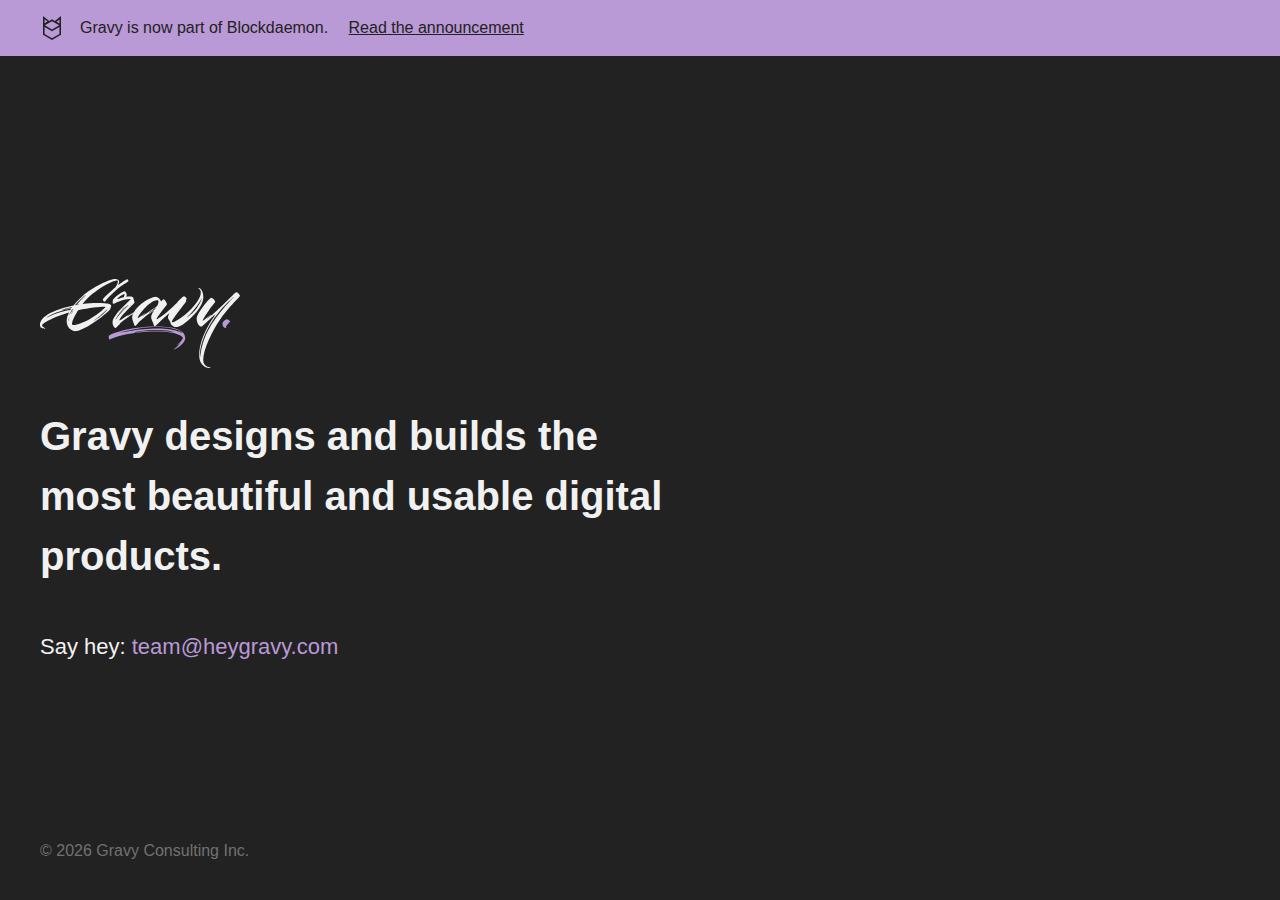
<file: index.html>
<!DOCTYPE html><html class='no-js' lang='en'>
<head>
  <meta charset="utf-8">
  <meta http-equiv="X-UA-Compatible" content="IE=edge,chrome=1">
  <title>Gravy | Design and development with love from Toronto, Canada.</title>
  <meta name="description" content="Gravy designs and builds the most beautiful and usable digital products.">
  <meta name="viewport" content="width=device-width, initial-scale=1.0">
  <link rel="apple-touch-icon" sizes="57x57" href="/apple-icon-57x57.png">
  <link rel="apple-touch-icon" sizes="60x60" href="/apple-icon-60x60.png">
  <link rel="apple-touch-icon" sizes="72x72" href="/apple-icon-72x72.png">
  <link rel="apple-touch-icon" sizes="76x76" href="/apple-icon-76x76.png">
  <link rel="apple-touch-icon" sizes="114x114" href="/apple-icon-114x114.png">
  <link rel="apple-touch-icon" sizes="120x120" href="/apple-icon-120x120.png">
  <link rel="apple-touch-icon" sizes="144x144" href="/apple-icon-144x144.png">
  <link rel="apple-touch-icon" sizes="152x152" href="/apple-icon-152x152.png">
  <link rel="apple-touch-icon" sizes="180x180" href="/apple-icon-180x180.png">
  <link rel="icon" type="image/png" sizes="192x192" href="/android-icon-192x192.png">
  <link rel="icon" type="image/png" sizes="32x32" href="/favicon-32x32.png">
  <link rel="icon" type="image/png" sizes="96x96" href="/favicon-96x96.png">
  <link rel="icon" type="image/png" sizes="16x16" href="/favicon-16x16.png">
  <link rel="manifest" href="/manifest.json">
  <meta name="msapplication-TileColor" content="#ffffff">
  <meta name="msapplication-TileImage" content="/ms-icon-144x144.png">
  <meta name="theme-color" content="#ffffff">
  <link rel="stylesheet" href="./styles/main.css">
</head>
<body>
  <!--[if lt IE 11]>
  <p class='browsehappy'>You are using an <strong>outdated</strong> browser. Please <a href='http://browsehappy.com/'>upgrade your browser</a> to improve your experience.</p>
  <![endif]-->
  <div class="container">
    <div class="banner">
      <img src="/images/bdgray.svg" />
      <div class="inner">
        <span>Gravy is now part of Blockdaemon. </span>
        <a href="https://blockdaemon.com/blog/announcing-blockdaemons-acquisition-of-gravy/">Read&nbsp;the&nbsp;announcement</a>
      </div>
    </div>
    <div class="main">
      <div class="logo-flex">
        <div class="logo"></div>
      </div>
      <h1>Gravy designs and builds the most beautiful and usable digital products.</h1>
      <p>Say hey:  <a href="mailto:team@heygravy.com">team@heygravy.com</a></p>
    </div>
    <footer>©
      <script>document.write(new Date().getFullYear() + " ");</script><span>Gravy Consulting Inc.</span>
    </footer>
  </div>
  <script src="./scripts/main.js"></script>
</body></html>
</file>
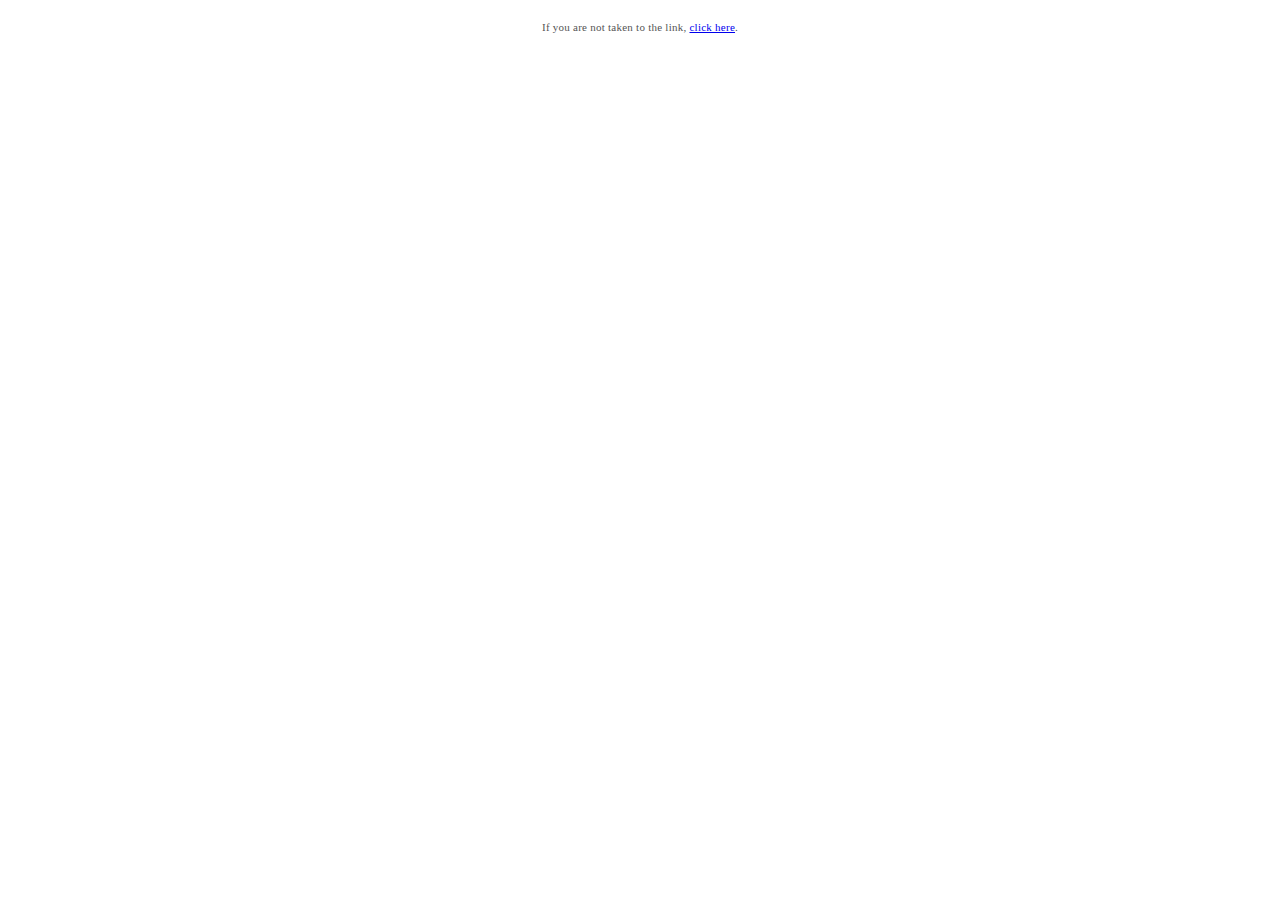
<file: survey/index.html>
<!DOCTYPE html>
<html style="height:100%">
  <head>
    <meta http-equiv="Refresh" content="1; url=//forms.gle/RVwqhum7PLrcLvy79" />
  </head>
  <body style="    font-family: Verdana;
  font-size: 11px;
  color: #555555;
  line-height: 1.5;
  letter-spacing: .25px;
  display: flex;
  align-content: center;
  justify-content: center;
  height: 100%;
  ">
    <p>If you are not taken to the link, <a href="//forms.gle/RVwqhum7PLrcLvy79">click here</a>.</p>
  </body>
</html>
</file>
<file: styles/main.css>
/*! normalize.css v5.0.0 | MIT License | github.com/necolas/normalize.css */

/**
 * 1. Change the default font family in all browsers (opinionated).
 * 2. Correct the line height in all browsers.
 * 3. Prevent adjustments of font size after orientation changes in
 *    IE on Windows Phone and in iOS.
 */

/* Document
   ========================================================================== */

html {
  font-family: sans-serif; /* 1 */
  line-height: 1.15; /* 2 */
  -ms-text-size-adjust: 100%; /* 3 */
  -webkit-text-size-adjust: 100%; /* 3 */
}

/* Sections
   ========================================================================== */

/**
 * Remove the margin in all browsers (opinionated).
 */

body {
  margin: 0;
}

/**
 * Add the correct display in IE 9-.
 */

article,
aside,
footer,
header,
nav,
section {
  display: block;
}

/**
 * Correct the font size and margin on `h1` elements within `section` and
 * `article` contexts in Chrome, Firefox, and Safari.
 */

h1 {
  font-size: 2em;
  margin: 0.67em 0;
}

/* Grouping content
   ========================================================================== */

/**
 * Add the correct display in IE 9-.
 * 1. Add the correct display in IE.
 */

figcaption,
figure,
main { /* 1 */
  display: block;
}

/**
 * Add the correct margin in IE 8.
 */

figure {
  margin: 1em 40px;
}

/**
 * 1. Add the correct box sizing in Firefox.
 * 2. Show the overflow in Edge and IE.
 */

hr {
  -webkit-box-sizing: content-box;
          box-sizing: content-box; /* 1 */
  height: 0; /* 1 */
  overflow: visible; /* 2 */
}

/**
 * 1. Correct the inheritance and scaling of font size in all browsers.
 * 2. Correct the odd `em` font sizing in all browsers.
 */

pre {
  font-family: monospace, monospace; /* 1 */
  font-size: 1em; /* 2 */
}

/* Text-level semantics
   ========================================================================== */

/**
 * 1. Remove the gray background on active links in IE 10.
 * 2. Remove gaps in links underline in iOS 8+ and Safari 8+.
 */

a {
  background-color: transparent; /* 1 */
  -webkit-text-decoration-skip: objects; /* 2 */
}

/**
 * Remove the outline on focused links when they are also active or hovered
 * in all browsers (opinionated).
 */

a:active,
a:hover {
  outline-width: 0;
}

/**
 * 1. Remove the bottom border in Firefox 39-.
 * 2. Add the correct text decoration in Chrome, Edge, IE, Opera, and Safari.
 */

abbr[title] {
  border-bottom: none; /* 1 */
  text-decoration: underline; /* 2 */
  text-decoration: underline dotted; /* 2 */
}

/**
 * Prevent the duplicate application of `bolder` by the next rule in Safari 6.
 */

b,
strong {
  font-weight: inherit;
}

/**
 * Add the correct font weight in Chrome, Edge, and Safari.
 */

b,
strong {
  font-weight: bolder;
}

/**
 * 1. Correct the inheritance and scaling of font size in all browsers.
 * 2. Correct the odd `em` font sizing in all browsers.
 */

code,
kbd,
samp {
  font-family: monospace, monospace; /* 1 */
  font-size: 1em; /* 2 */
}

/**
 * Add the correct font style in Android 4.3-.
 */

dfn {
  font-style: italic;
}

/**
 * Add the correct background and color in IE 9-.
 */

mark {
  background-color: #ff0;
  color: #000;
}

/**
 * Add the correct font size in all browsers.
 */

small {
  font-size: 80%;
}

/**
 * Prevent `sub` and `sup` elements from affecting the line height in
 * all browsers.
 */

sub,
sup {
  font-size: 75%;
  line-height: 0;
  position: relative;
  vertical-align: baseline;
}

sub {
  bottom: -0.25em;
}

sup {
  top: -0.5em;
}

/* Embedded content
   ========================================================================== */

/**
 * Add the correct display in IE 9-.
 */

audio,
video {
  display: inline-block;
}

/**
 * Add the correct display in iOS 4-7.
 */

audio:not([controls]) {
  display: none;
  height: 0;
}

/**
 * Remove the border on images inside links in IE 10-.
 */

img {
  border-style: none;
}

/**
 * Hide the overflow in IE.
 */

svg:not(:root) {
  overflow: hidden;
}

/* Forms
   ========================================================================== */

/**
 * 1. Change the font styles in all browsers (opinionated).
 * 2. Remove the margin in Firefox and Safari.
 */

button,
input,
optgroup,
select,
textarea {
  font-family: sans-serif; /* 1 */
  font-size: 100%; /* 1 */
  line-height: 1.15; /* 1 */
  margin: 0; /* 2 */
}

/**
 * Show the overflow in IE.
 * 1. Show the overflow in Edge.
 */

button,
input { /* 1 */
  overflow: visible;
}

/**
 * Remove the inheritance of text transform in Edge, Firefox, and IE.
 * 1. Remove the inheritance of text transform in Firefox.
 */

button,
select { /* 1 */
  text-transform: none;
}

/**
 * 1. Prevent a WebKit bug where (2) destroys native `audio` and `video`
 *    controls in Android 4.
 * 2. Correct the inability to style clickable types in iOS and Safari.
 */

button,
html [type="button"], /* 1 */
[type="reset"],
[type="submit"] {
  -webkit-appearance: button; /* 2 */
}

/**
 * Remove the inner border and padding in Firefox.
 */

button::-moz-focus-inner,
[type="button"]::-moz-focus-inner,
[type="reset"]::-moz-focus-inner,
[type="submit"]::-moz-focus-inner {
  border-style: none;
  padding: 0;
}

/**
 * Restore the focus styles unset by the previous rule.
 */

button:-moz-focusring,
[type="button"]:-moz-focusring,
[type="reset"]:-moz-focusring,
[type="submit"]:-moz-focusring {
  outline: 1px dotted ButtonText;
}

/**
 * Change the border, margin, and padding in all browsers (opinionated).
 */

fieldset {
  border: 1px solid #c0c0c0;
  margin: 0 2px;
  padding: 0.35em 0.625em 0.75em;
}

/**
 * 1. Correct the text wrapping in Edge and IE.
 * 2. Correct the color inheritance from `fieldset` elements in IE.
 * 3. Remove the padding so developers are not caught out when they zero out
 *    `fieldset` elements in all browsers.
 */

legend {
  -webkit-box-sizing: border-box;
          box-sizing: border-box; /* 1 */
  color: inherit; /* 2 */
  display: table; /* 1 */
  max-width: 100%; /* 1 */
  padding: 0; /* 3 */
  white-space: normal; /* 1 */
}

/**
 * 1. Add the correct display in IE 9-.
 * 2. Add the correct vertical alignment in Chrome, Firefox, and Opera.
 */

progress {
  display: inline-block; /* 1 */
  vertical-align: baseline; /* 2 */
}

/**
 * Remove the default vertical scrollbar in IE.
 */

textarea {
  overflow: auto;
}

/**
 * 1. Add the correct box sizing in IE 10-.
 * 2. Remove the padding in IE 10-.
 */

[type="checkbox"],
[type="radio"] {
  -webkit-box-sizing: border-box;
          box-sizing: border-box; /* 1 */
  padding: 0; /* 2 */
}

/**
 * Correct the cursor style of increment and decrement buttons in Chrome.
 */

[type="number"]::-webkit-inner-spin-button,
[type="number"]::-webkit-outer-spin-button {
  height: auto;
}

/**
 * 1. Correct the odd appearance in Chrome and Safari.
 * 2. Correct the outline style in Safari.
 */

[type="search"] {
  -webkit-appearance: textfield; /* 1 */
  outline-offset: -2px; /* 2 */
}

/**
 * Remove the inner padding and cancel buttons in Chrome and Safari on macOS.
 */

[type="search"]::-webkit-search-cancel-button,
[type="search"]::-webkit-search-decoration {
  -webkit-appearance: none;
}

/**
 * 1. Correct the inability to style clickable types in iOS and Safari.
 * 2. Change font properties to `inherit` in Safari.
 */

::-webkit-file-upload-button {
  -webkit-appearance: button; /* 1 */
  font: inherit; /* 2 */
}

/* Interactive
   ========================================================================== */

/*
 * Add the correct display in IE 9-.
 * 1. Add the correct display in Edge, IE, and Firefox.
 */

details, /* 1 */
menu {
  display: block;
}

/*
 * Add the correct display in all browsers.
 */

summary {
  display: list-item;
}

/* Scripting
   ========================================================================== */

/**
 * Add the correct display in IE 9-.
 */

canvas {
  display: inline-block;
}

/**
 * Add the correct display in IE.
 */

template {
  display: none;
}

/* Hidden
   ========================================================================== */

/**
 * Add the correct display in IE 10-.
 */

[hidden] {
  display: none;
}

@import url("https://fonts.googleapis.com/css?family=Lato:300,400,700,900");
*,*:before,*:after{-webkit-box-sizing:border-box;box-sizing:border-box}.yeogurt-info{text-align:center;max-width:500px;margin-left:auto;margin-right:auto}.version{font-size:14px;font-family:Menlo,Monaco,Consolas,"Courier New",monospace;position:absolute;bottom:10px;right:10px}.logo{margin-top:15px}.browsehappy{text-align:center;margin:0;background:#fff8e2;color:#000;padding:.5em 0}body{padding:20px}body,html{color:#f1f1f1;background-color:#222;height:100%;width:100%;font-family:'Lato',sans-serif;}body .container,html .container{padding:20px;max-width:700px;display:-webkit-box;display:-ms-flexbox;display:flex;-webkit-box-align:center;-ms-flex-align:center;align-items:center;-webkit-box-pack:center;-ms-flex-pack:center;justify-content:center;-webkit-box-orient:vertical;-webkit-box-direction:normal;-ms-flex-direction:column;flex-direction:column;height:100%;}@media (max-width:400px),(max-height:400px){body .container,html .container{display:block}}body .container .main,html .container .main{display:-webkit-box;display:-ms-flexbox;display:flex;-webkit-box-align:left;-ms-flex-align:left;align-items:left;-webkit-box-pack:center;-ms-flex-pack:center;justify-content:center;-webkit-box-orient:vertical;-webkit-box-direction:normal;-ms-flex-direction:column;flex-direction:column;-webkit-box-flex:1;-ms-flex:1;flex:1;width:100%;}body .container .main .logo-flex,html .container .main .logo-flex{margin-top:64px;:-webkit-box;display:-ms-flexbox;display:flex;-webkit-box-align:center;-ms-flex-align:center;align-items:center;-webkit-box-pack:left;-ms-flex-pack:left;justify-content:left;width:100%;}body .container .main .logo-flex .logo,html .container .main .logo-flex .logo{background:url("../images/GravyLogoPurple.svg");background-size:contain;background-repeat:no-repeat;height:100px;width:200px}body .container .main h1,html .container .main h1{font-size:40px;line-height:60px;}@media (max-width:400px),(max-height:400px){body .container .main h1,html .container .main h1{font-size:30px;line-height:45px}}body .container .main p,html .container .main p{font-size:22px;}body .container .main p a,html .container .main p a{color:#f1f1f1;text-decoration:none;color:#b999d6;}body .container .main p a:hover,html .container .main p a:hover{text-decoration:underline;color:#a77fcb}body .container footer,html .container footer{-webkit-box-flex:0;-ms-flex:0;flex:0;width:100%;font-size:16px;height:40px;color:#717171;}@media (max-width:400px),(max-height:400px){body .container footer,html .container footer{padding:30px 0 0 0;margin:0 0 60px 0}}
/*# sourceMappingURL=main.css.map */

.banner {
  width: 100%;
  background-color: #b999d6;
  color: #222;
  padding: 16px 40px 16px 40px;
  position: fixed;
  top: 0;
  left: 0;
  display: flex;
  align-items: center;
}

.banner a {
  color: #222;
  /* text-decoration: none; */
  font-weight: 400;
}

.banner .inner > * {
  width: 100%;
  padding: 0 0 0 16px;
  margin: 0;
}

a:hover {
  color: #fff;
  text-decoration: underline;
}
</file>
